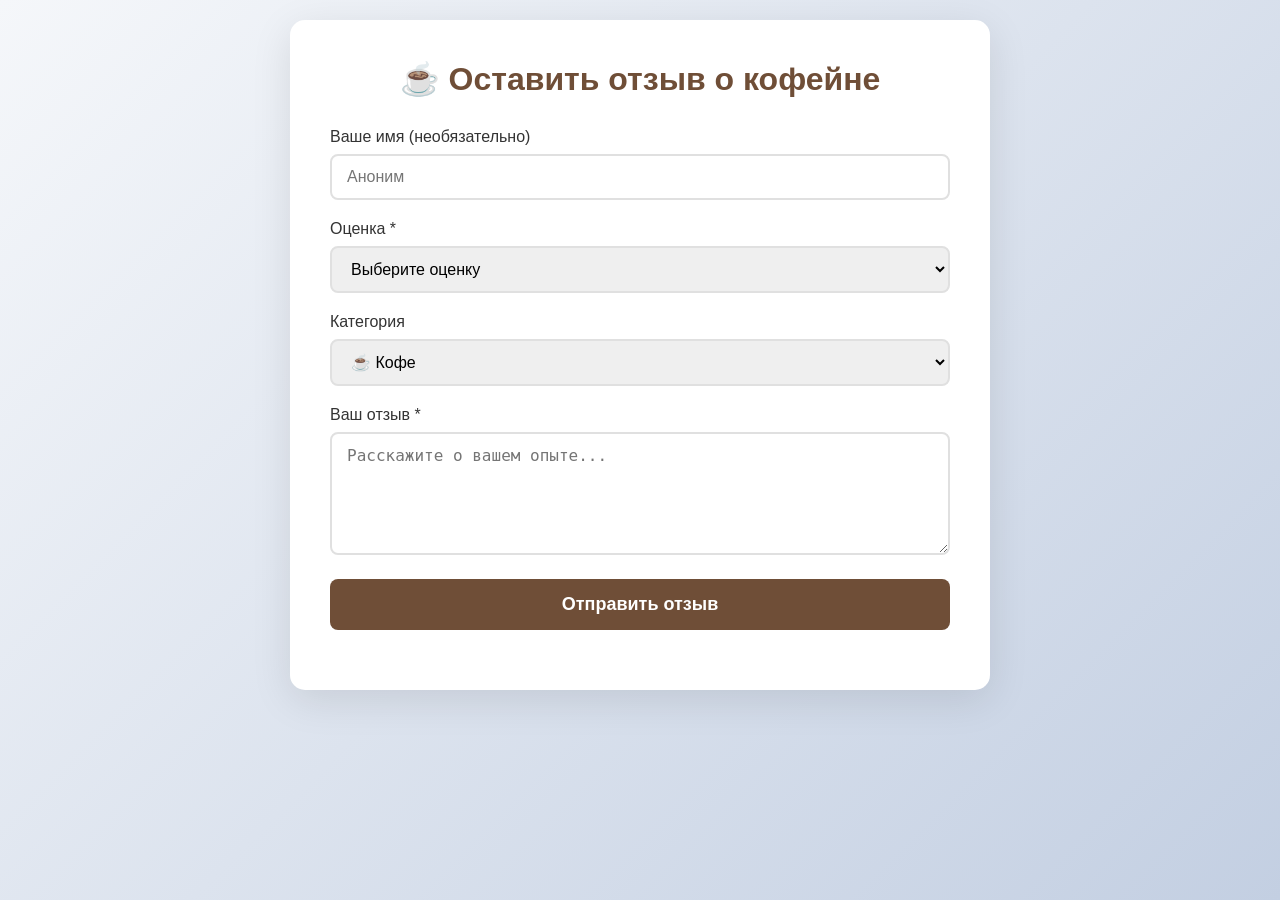
<file: web/index.html>
<!DOCTYPE html>
<html lang="ru">
<head>
    <meta charset="UTF-8">
    <meta name="viewport" content="width=device-width, initial-scale=1.0">
    <title>Оставить отзыв</title>
    <link rel="stylesheet" href="style.css">
</head>
<body>
    <div class="container">
        <h1>☕ Оставить отзыв о кофейне</h1>
        <form id="feedbackForm">
            <div class="form-group">
                <label for="author">Ваше имя (необязательно)</label>
                <input type="text" id="author" placeholder="Аноним">
            </div>
            <div class="form-group">
                <label for="rating">Оценка *</label>
                <select id="rating" required>
                    <option value="">Выберите оценку</option>
                    <option value="5">⭐⭐⭐⭐⭐ 5 - Отлично</option>
                    <option value="4">⭐⭐⭐⭐ 4 - Хорошо</option>
                    <option value="3">⭐⭐⭐ 3 - Средне</option>
                    <option value="2">⭐⭐ 2 - Плохо</option>
                    <option value="1">⭐ 1 - Ужасно</option>
                </select>
            </div>
            <div class="form-group">
                <label for="category">Категория</label>
                <select id="category">
                    <option value="coffee">☕ Кофе</option>
                    <option value="service">🤝 Обслуживание</option>
                    <option value="atmosphere">🏠 Атмосфера</option>
                    <option value="other">📝 Другое</option>
                </select>
            </div>
            <div class="form-group">
                <label for="message">Ваш отзыв *</label>
                <textarea id="message" rows="5" placeholder="Расскажите о вашем опыте..." required></textarea>
            </div>
            <button type="submit">Отправить отзыв</button>
        </form>
        <div id="result"></div>
    </div>

    <script src="script.js"></script>
</body>
</html>
</file>
<file: web/style.css>
* {
    margin: 0;
    padding: 0;
    box-sizing: border-box;
}

body {
    font-family: 'Segoe UI', Tahoma, Geneva, Verdana, sans-serif;
    background: linear-gradient(135deg, #f5f7fa 0%, #c3cfe2 100%);
    min-height: 100vh;
    padding: 20px;
}

.container {
    max-width: 700px;
    margin: 0 auto;
    background: white;
    padding: 40px;
    border-radius: 15px;
    box-shadow: 0 10px 40px rgba(0, 0, 0, 0.1);
}

h1 {
    color: #6F4E37;
    margin-bottom: 30px;
    text-align: center;
    font-size: 2em;
}

.form-group {
    margin-bottom: 20px;
}

label {
    display: block;
    margin-bottom: 8px;
    color: #333;
    font-weight: 500;
}

input, select, textarea {
    width: 100%;
    padding: 12px 15px;
    border: 2px solid #e0e0e0;
    border-radius: 8px;
    font-size: 16px;
    transition: border-color 0.3s;
}

input:focus, select:focus, textarea:focus {
    outline: none;
    border-color: #6F4E37;
}

button {
    width: 100%;
    padding: 15px;
    background: #6F4E37;
    color: white;
    border: none;
    border-radius: 8px;
    font-size: 18px;
    font-weight: 600;
    cursor: pointer;
    transition: background 0.3s, transform 0.2s;
}

button:hover {
    background: #5a3f2d;
    transform: translateY(-2px);
}

button:active {
    transform: translateY(0);
}

#result {
    margin-top: 20px;
    text-align: center;
    font-size: 18px;
}

/* Admin panel styles */
.admin-container {
    max-width: 900px;
}

.stats-panel {
    display: grid;
    grid-template-columns: repeat(auto-fit, minmax(150px, 1fr));
    gap: 20px;
    margin-bottom: 40px;
}

.stat-card {
    background: linear-gradient(135deg, #6F4E37 0%, #8B6914 100%);
    color: white;
    padding: 25px;
    border-radius: 12px;
    text-align: center;
}

.stat-card h3 {
    font-size: 14px;
    margin-bottom: 10px;
    opacity: 0.9;
}

.stat-card p {
    font-size: 32px;
    font-weight: bold;
}

.feedback-item {
    background: #f9f9f9;
    padding: 20px;
    margin-bottom: 15px;
    border-radius: 10px;
    border-left: 4px solid #6F4E37;
}

.feedback-header {
    display: flex;
    justify-content: space-between;
    align-items: center;
    margin-bottom: 10px;
    flex-wrap: wrap;
    gap: 10px;
}

.feedback-author {
    font-weight: 600;
    color: #333;
}

.feedback-rating {
    color: #FFB800;
    font-size: 18px;
}

.feedback-category {
    background: #6F4E37;
    color: white;
    padding: 4px 10px;
    border-radius: 15px;
    font-size: 12px;
}

.feedback-message {
    color: #555;
    line-height: 1.6;
    margin-bottom: 10px;
}

.feedback-date {
    color: #999;
    font-size: 14px;
}

.feedback-actions {
    margin-top: 10px;
}

.btn-delete {
    background: #e74c3c;
    padding: 8px 15px;
    font-size: 14px;
    width: auto;
}

.btn-delete:hover {
    background: #c0392b;
}

.btn-mark-read {
    background: #27ae60;
    padding: 8px 15px;
    font-size: 14px;
    width: auto;
}

.btn-mark-read:hover {
    background: #219a52;
}

.loading {
    text-align: center;
    color: #999;
    padding: 40px;
}

.is-read {
    opacity: 0.6;
}

.badge {
    display: inline-block;
    padding: 3px 8px;
    border-radius: 10px;
    font-size: 12px;
    margin-left: 10px;
}

.badge-new {
    background: #3498db;
    color: white;
}

.badge-read {
    background: #95a5a6;
    color: white;
}

@media (max-width: 600px) {
    .container {
        padding: 25px;
    }
    
    h1 {
        font-size: 1.5em;
    }
    
    .stats-panel {
        grid-template-columns: 1fr;
    }
}
</file>
